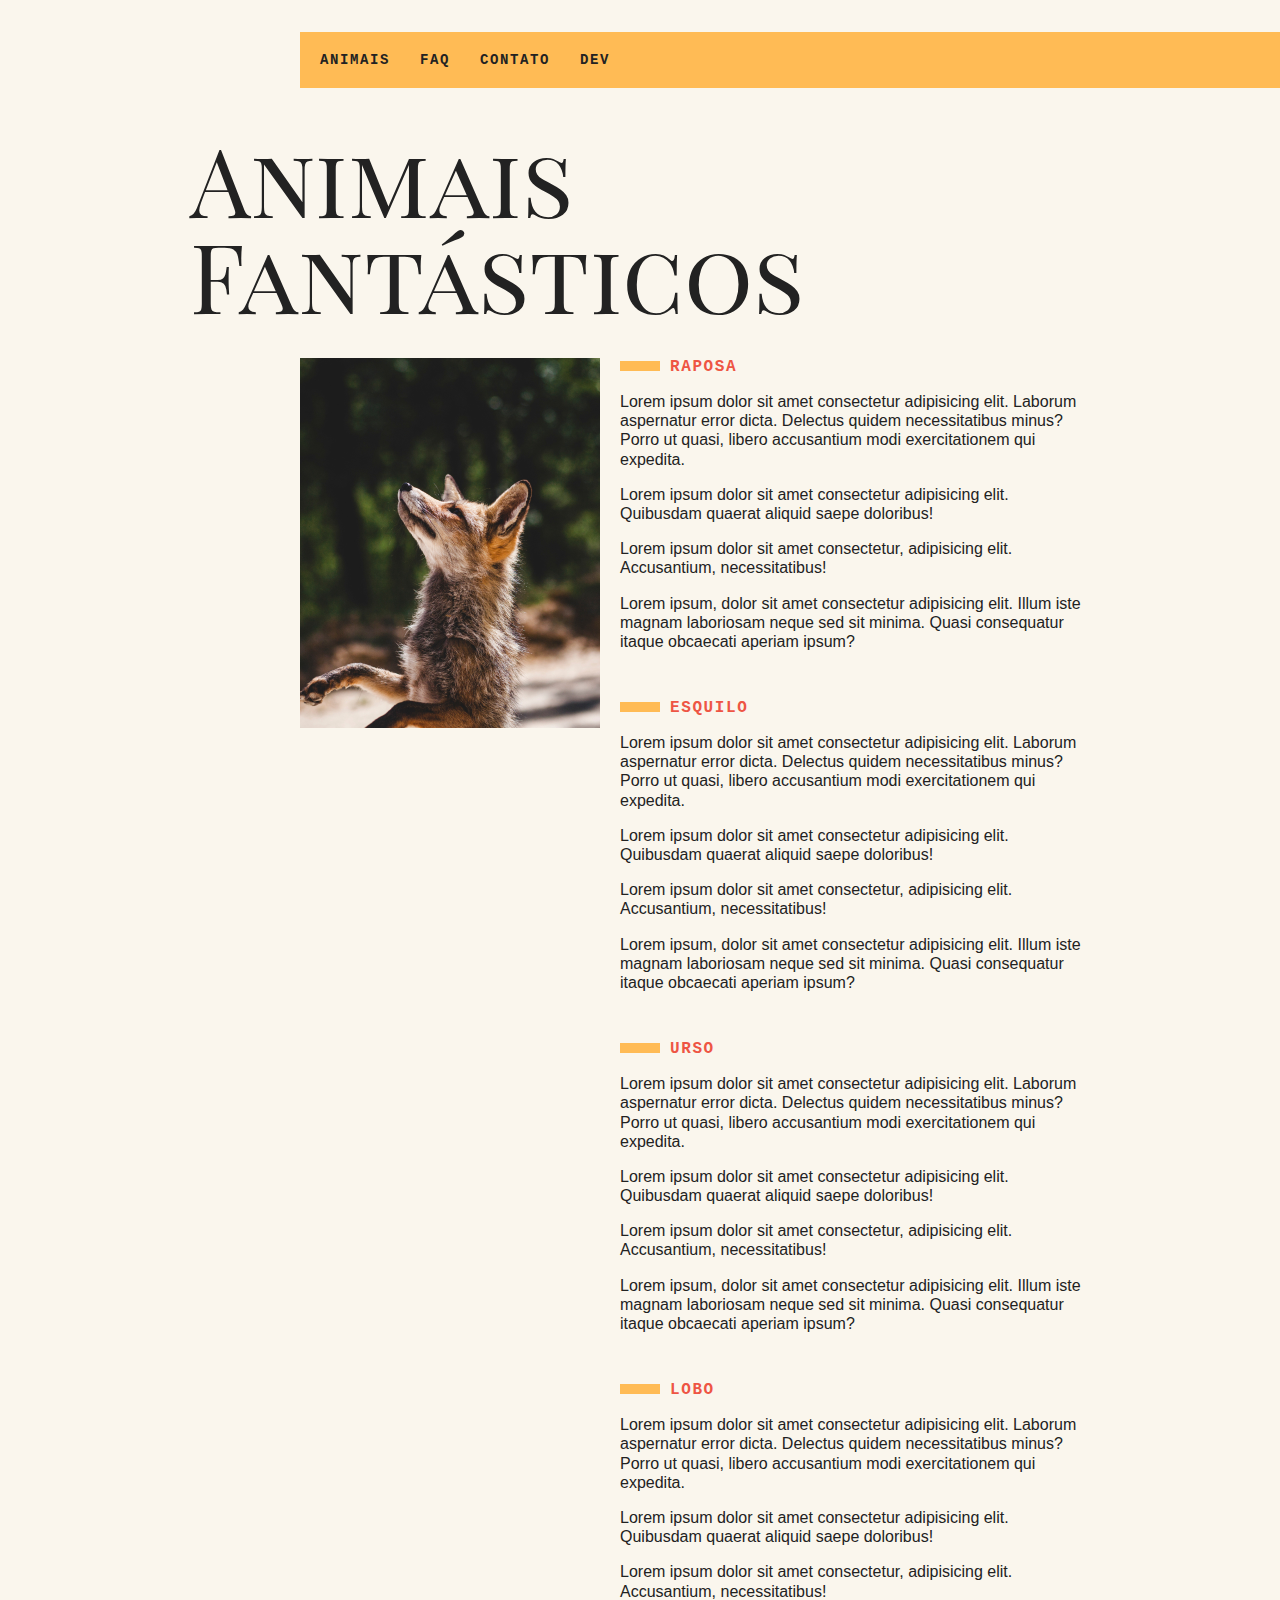
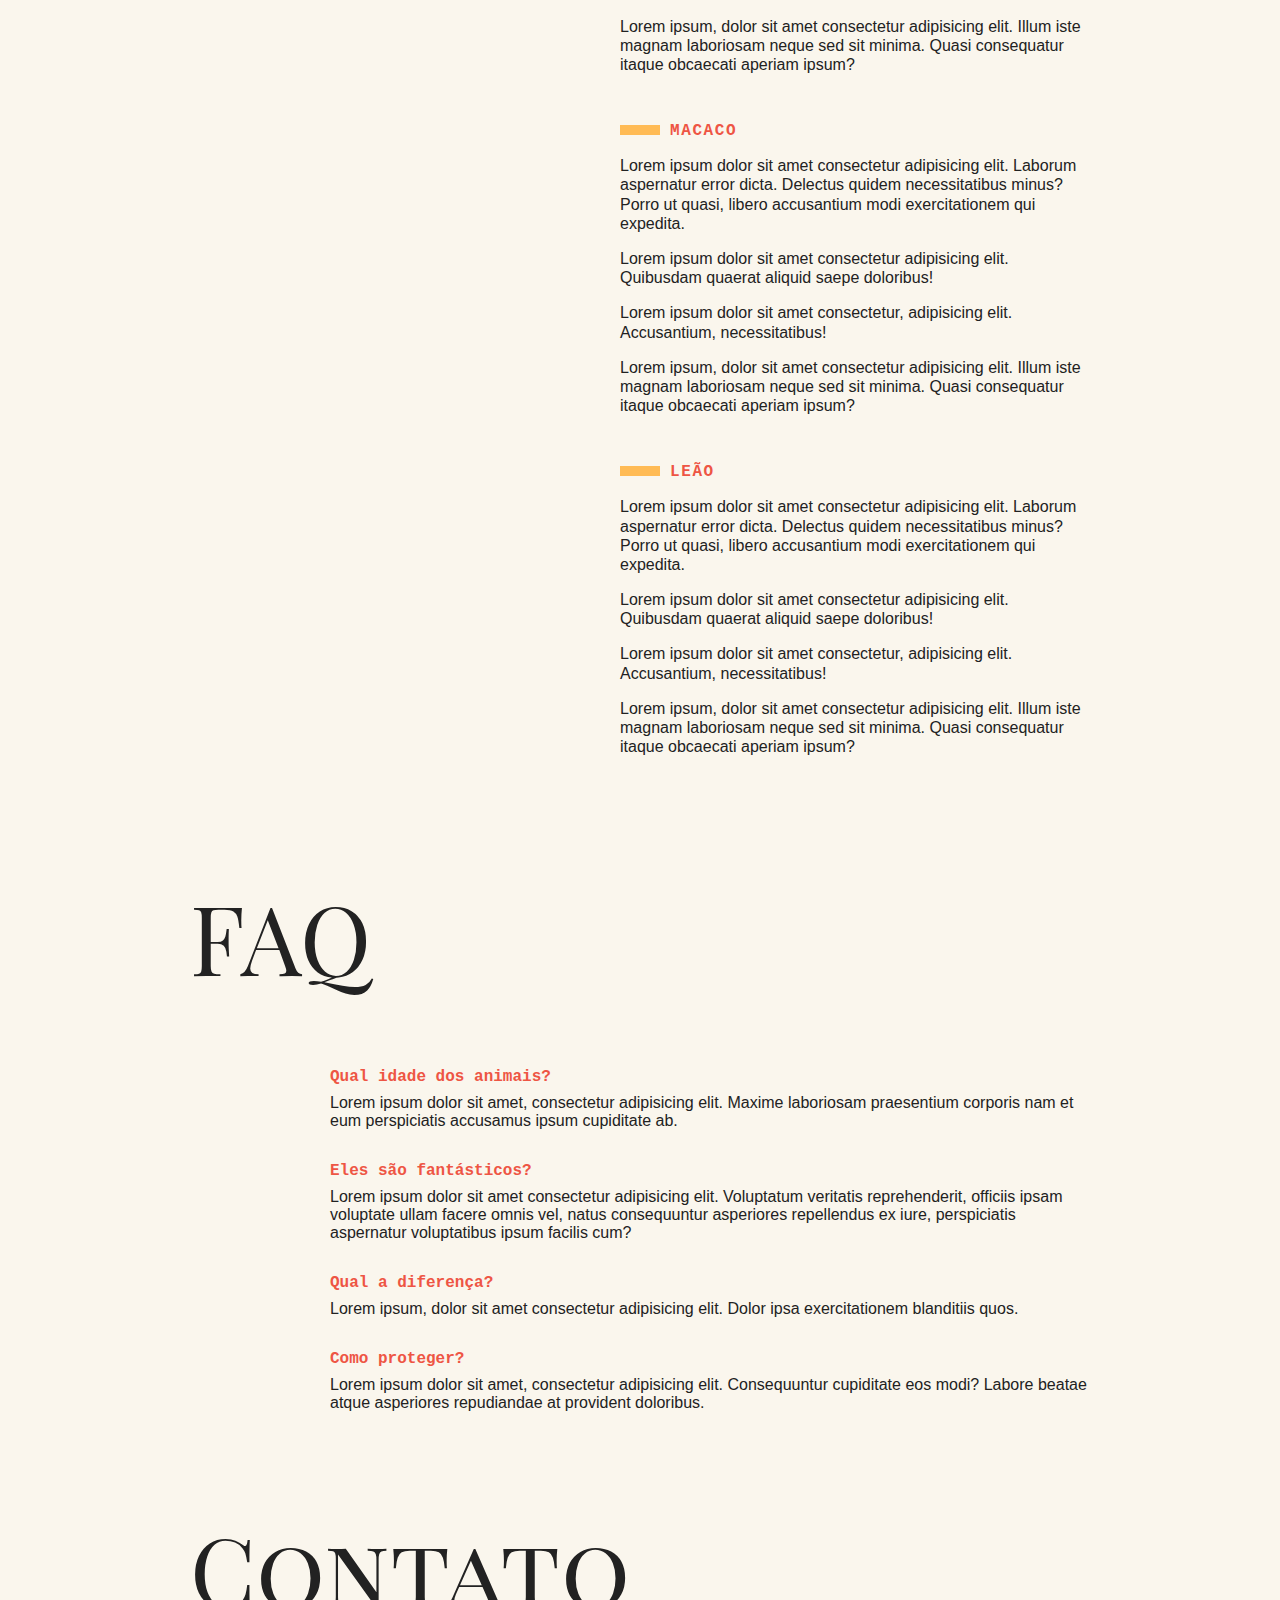
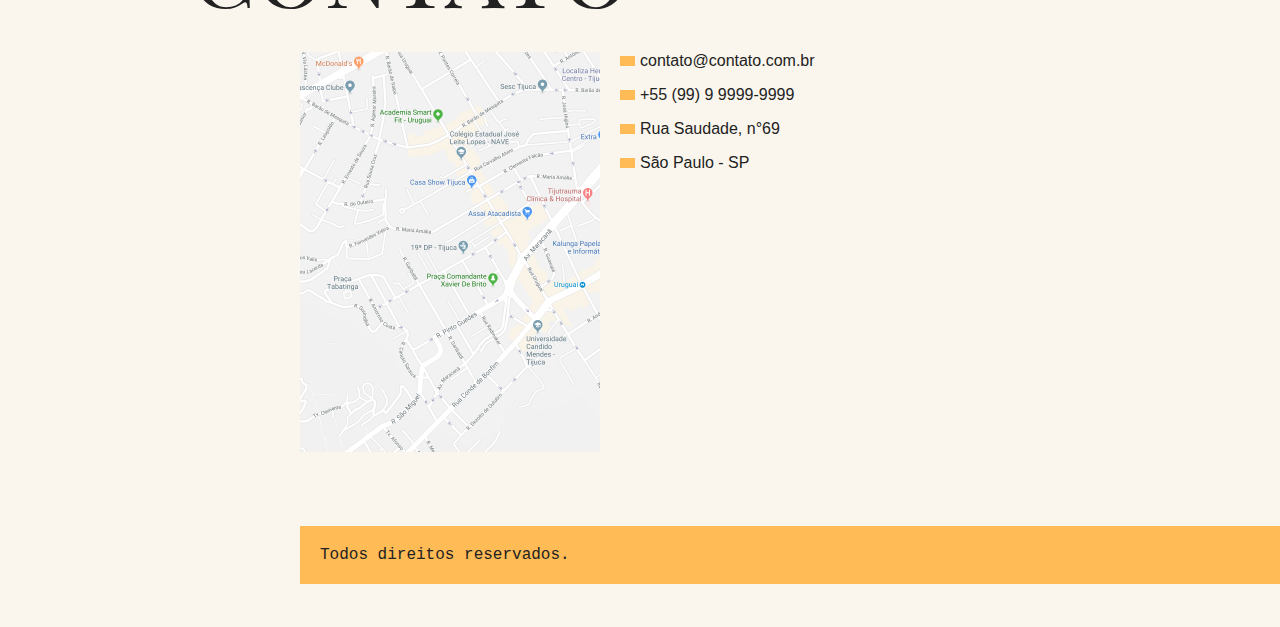
<file: 10 ForEach e Arrow Function/index.html>
<!DOCTYPE html>
<html lang="pt-br">
  <head>
    <meta charset="UTF-8" />
    <meta http-equiv="X-UA-Compatible" content="IE=edge" />
    <meta name="viewport" content="width=device-width, initial-scale=1.0" />
    <link rel="preconnect" href="https://fonts.googleapis.com" />
    <link rel="preconnect" href="https://fonts.gstatic.com" crossorigin />
    <link
      href="https://fonts.googleapis.com/css2?family=Playfair+Display+SC:wght@400;700;900&display=swap"
      rel="stylesheet"
    />
    <link rel="stylesheet" href="./css/style.css" />
    <title>Animais Fantasticos</title>
  </head>
  <body>
    <nav class="menu">
      <ul>
        <li><a href="#animais">Animais</a></li>
        <li><a href="#faq">FAQ</a></li>
        <li><a href="#contato">Contato</a></li>
        <li><a href="https://www.facebook.com/rodrigo.gandhi">Dev</a></li>
      </ul>
    </nav>
    <section class="grid-section animais" id="animais">
      <h1 class="titulo">Animais Fantásticos</h1>
      <ul class="animais-lista">
        <li><img src="./img/imagem1.jpg" alt="animais" /></li>
        <li><img src="./img/imagem2.jpg" alt="animais" /></li>
        <li><img src="./img/imagem3.jpg" alt="animais" /></li>
        <li><img src="./img/imagem4.jpg" alt="animais" /></li>
        <li><img src="./img/imagem5.jpg" alt="animais" /></li>
        <li><img src="./img/imagem6.jpg" alt="animais" /></li>
      </ul>
      <div class="animais-descricao">
        <section>
          <h2>Raposa</h2>
          <p>
            Lorem ipsum dolor sit amet consectetur adipisicing elit. Laborum
            aspernatur error dicta. Delectus quidem necessitatibus minus? Porro
            ut quasi, libero accusantium modi exercitationem qui expedita.
          </p>
          <p>
            Lorem ipsum dolor sit amet consectetur adipisicing elit. Quibusdam
            quaerat aliquid saepe doloribus!
          </p>
          <p>
            Lorem ipsum dolor sit amet consectetur, adipisicing elit.
            Accusantium, necessitatibus!
          </p>
          <p>
            Lorem ipsum, dolor sit amet consectetur adipisicing elit. Illum iste
            magnam laboriosam neque sed sit minima. Quasi consequatur itaque
            obcaecati aperiam ipsum?
          </p>
        </section>
        <section>
          <h2>Esquilo</h2>
          <p>
            Lorem ipsum dolor sit amet consectetur adipisicing elit. Laborum
            aspernatur error dicta. Delectus quidem necessitatibus minus? Porro
            ut quasi, libero accusantium modi exercitationem qui expedita.
          </p>
          <p>
            Lorem ipsum dolor sit amet consectetur adipisicing elit. Quibusdam
            quaerat aliquid saepe doloribus!
          </p>
          <p>
            Lorem ipsum dolor sit amet consectetur, adipisicing elit.
            Accusantium, necessitatibus!
          </p>
          <p>
            Lorem ipsum, dolor sit amet consectetur adipisicing elit. Illum iste
            magnam laboriosam neque sed sit minima. Quasi consequatur itaque
            obcaecati aperiam ipsum?
          </p>
        </section>
        <section>
          <h2>Urso</h2>
          <p>
            Lorem ipsum dolor sit amet consectetur adipisicing elit. Laborum
            aspernatur error dicta. Delectus quidem necessitatibus minus? Porro
            ut quasi, libero accusantium modi exercitationem qui expedita.
          </p>
          <p>
            Lorem ipsum dolor sit amet consectetur adipisicing elit. Quibusdam
            quaerat aliquid saepe doloribus!
          </p>
          <p>
            Lorem ipsum dolor sit amet consectetur, adipisicing elit.
            Accusantium, necessitatibus!
          </p>
          <p>
            Lorem ipsum, dolor sit amet consectetur adipisicing elit. Illum iste
            magnam laboriosam neque sed sit minima. Quasi consequatur itaque
            obcaecati aperiam ipsum?
          </p>
        </section>
        <section>
          <h2>Lobo</h2>
          <p>
            Lorem ipsum dolor sit amet consectetur adipisicing elit. Laborum
            aspernatur error dicta. Delectus quidem necessitatibus minus? Porro
            ut quasi, libero accusantium modi exercitationem qui expedita.
          </p>
          <p>
            Lorem ipsum dolor sit amet consectetur adipisicing elit. Quibusdam
            quaerat aliquid saepe doloribus!
          </p>
          <p>
            Lorem ipsum dolor sit amet consectetur, adipisicing elit.
            Accusantium, necessitatibus!
          </p>
          <p>
            Lorem ipsum, dolor sit amet consectetur adipisicing elit. Illum iste
            magnam laboriosam neque sed sit minima. Quasi consequatur itaque
            obcaecati aperiam ipsum?
          </p>
        </section>
        <section>
          <h2>Macaco</h2>
          <p>
            Lorem ipsum dolor sit amet consectetur adipisicing elit. Laborum
            aspernatur error dicta. Delectus quidem necessitatibus minus? Porro
            ut quasi, libero accusantium modi exercitationem qui expedita.
          </p>
          <p>
            Lorem ipsum dolor sit amet consectetur adipisicing elit. Quibusdam
            quaerat aliquid saepe doloribus!
          </p>
          <p>
            Lorem ipsum dolor sit amet consectetur, adipisicing elit.
            Accusantium, necessitatibus!
          </p>
          <p>
            Lorem ipsum, dolor sit amet consectetur adipisicing elit. Illum iste
            magnam laboriosam neque sed sit minima. Quasi consequatur itaque
            obcaecati aperiam ipsum?
          </p>
        </section>
        <section>
          <h2>Leão</h2>
          <p>
            Lorem ipsum dolor sit amet consectetur adipisicing elit. Laborum
            aspernatur error dicta. Delectus quidem necessitatibus minus? Porro
            ut quasi, libero accusantium modi exercitationem qui expedita.
          </p>
          <p>
            Lorem ipsum dolor sit amet consectetur adipisicing elit. Quibusdam
            quaerat aliquid saepe doloribus!
          </p>
          <p>
            Lorem ipsum dolor sit amet consectetur, adipisicing elit.
            Accusantium, necessitatibus!
          </p>
          <p>
            Lorem ipsum, dolor sit amet consectetur adipisicing elit. Illum iste
            magnam laboriosam neque sed sit minima. Quasi consequatur itaque
            obcaecati aperiam ipsum?
          </p>
        </section>
      </div>
    </section>
    <section class="grid-section faq">
      <h1 class="titulo">FAQ</h1>
      <dl class="faq-lista">
        <dt>Qual idade dos animais?</dt>
        <dd>
          Lorem ipsum dolor sit amet, consectetur adipisicing elit. Maxime
          laboriosam praesentium corporis nam et eum perspiciatis accusamus
          ipsum cupiditate ab.
        </dd>
        <dt>Eles são fantásticos?</dt>
        <dd>
          Lorem ipsum dolor sit amet consectetur adipisicing elit. Voluptatum
          veritatis reprehenderit, officiis ipsam voluptate ullam facere omnis
          vel, natus consequuntur asperiores repellendus ex iure, perspiciatis
          aspernatur voluptatibus ipsum facilis cum?
        </dd>
        <dt>Qual a diferença?</dt>
        <dd>
          Lorem ipsum, dolor sit amet consectetur adipisicing elit. Dolor ipsa
          exercitationem blanditiis quos.
        </dd>
        <dt>Como proteger?</dt>
        <dd>
          Lorem ipsum dolor sit amet, consectetur adipisicing elit. Consequuntur
          cupiditate eos modi? Labore beatae atque asperiores repudiandae at
          provident doloribus.
        </dd>
      </dl>
    </section>
    <section class="grid-section contato" id="contato">
      <h1 class="titulo">Contato</h1>
      <div class="mapa">
        <img src="./img/mapa.png" alt="" class="mapa" />
      </div>
      <ul class="dados">
        <li>contato@contato.com.br</li>
        <li>+55 (99) 9 9999-9999</li>
        <li>Rua Saudade, n°69</li>
        <li>São Paulo - SP</li>
      </ul>
    </section>
    <footer class="copy">
      <p>Todos direitos reservados.</p>
    </footer>
    <script src="./script.js"></script>
  </body>
</html>
</file>
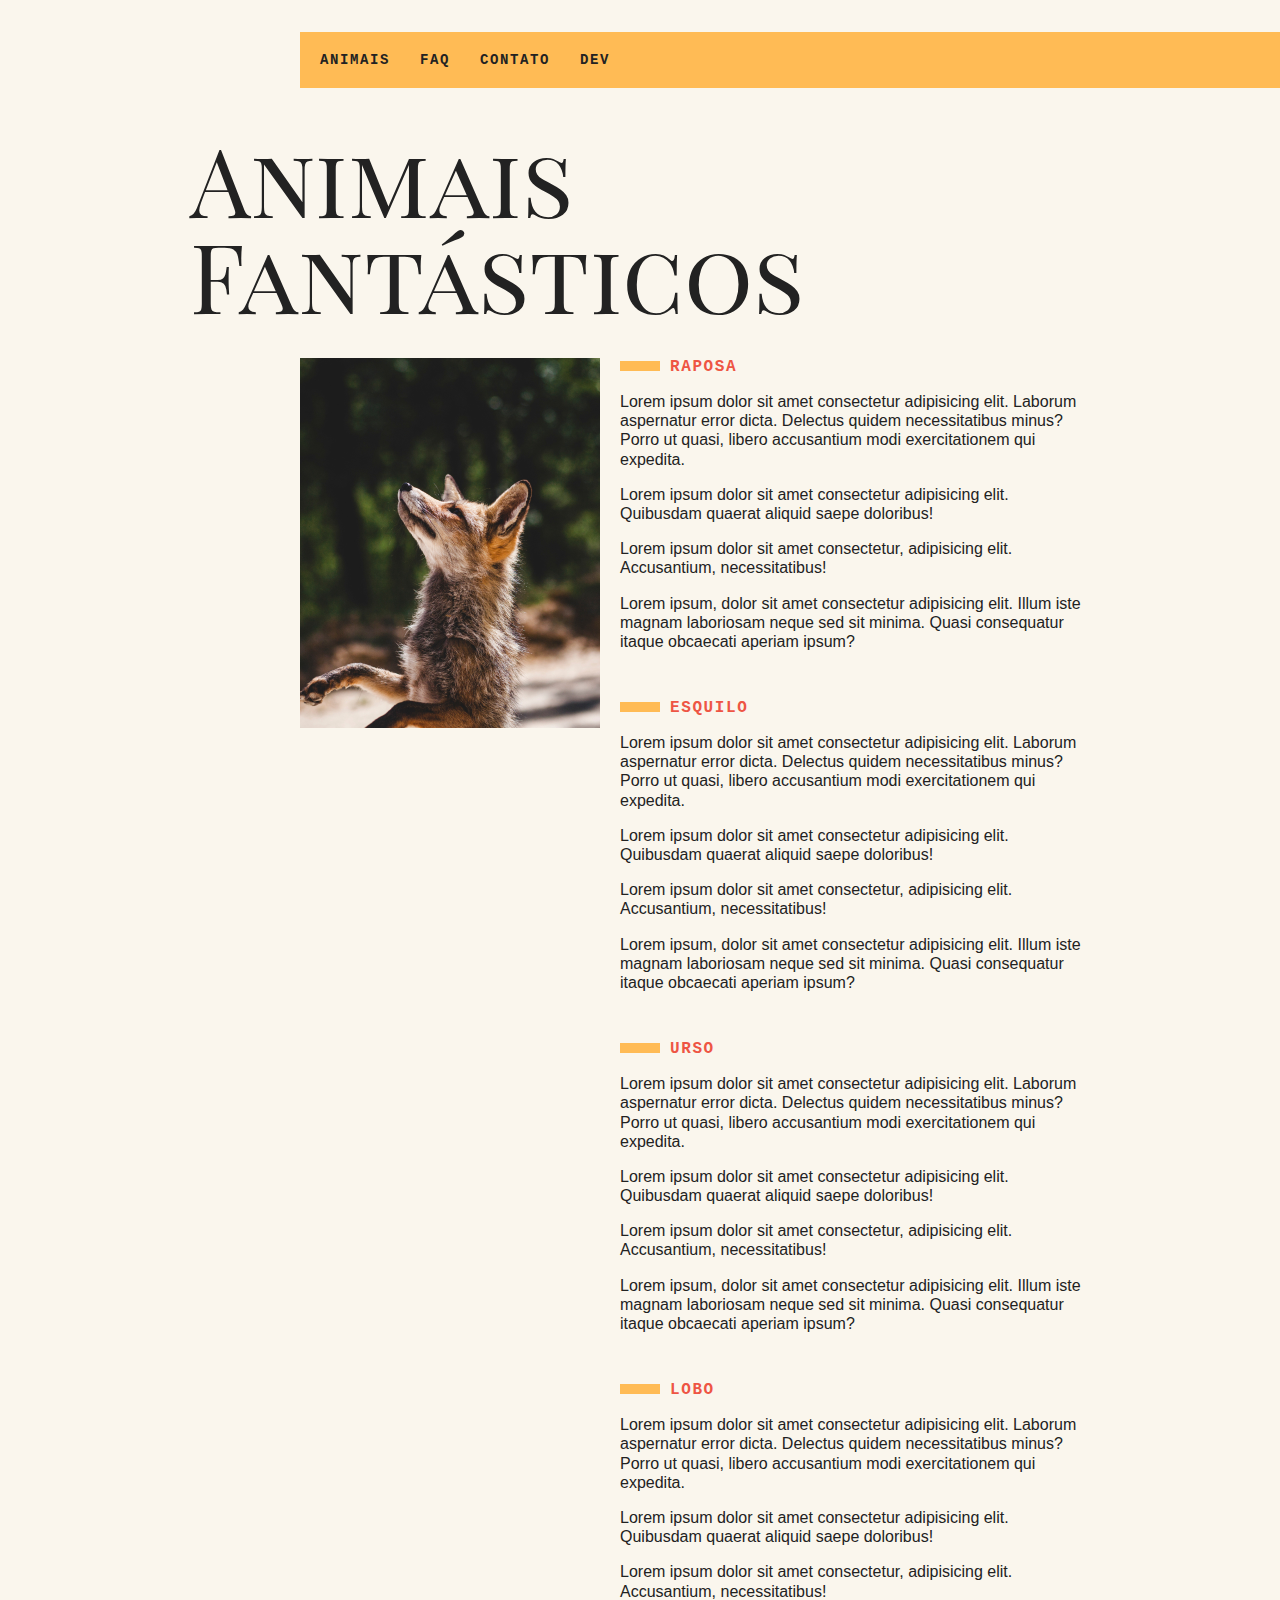
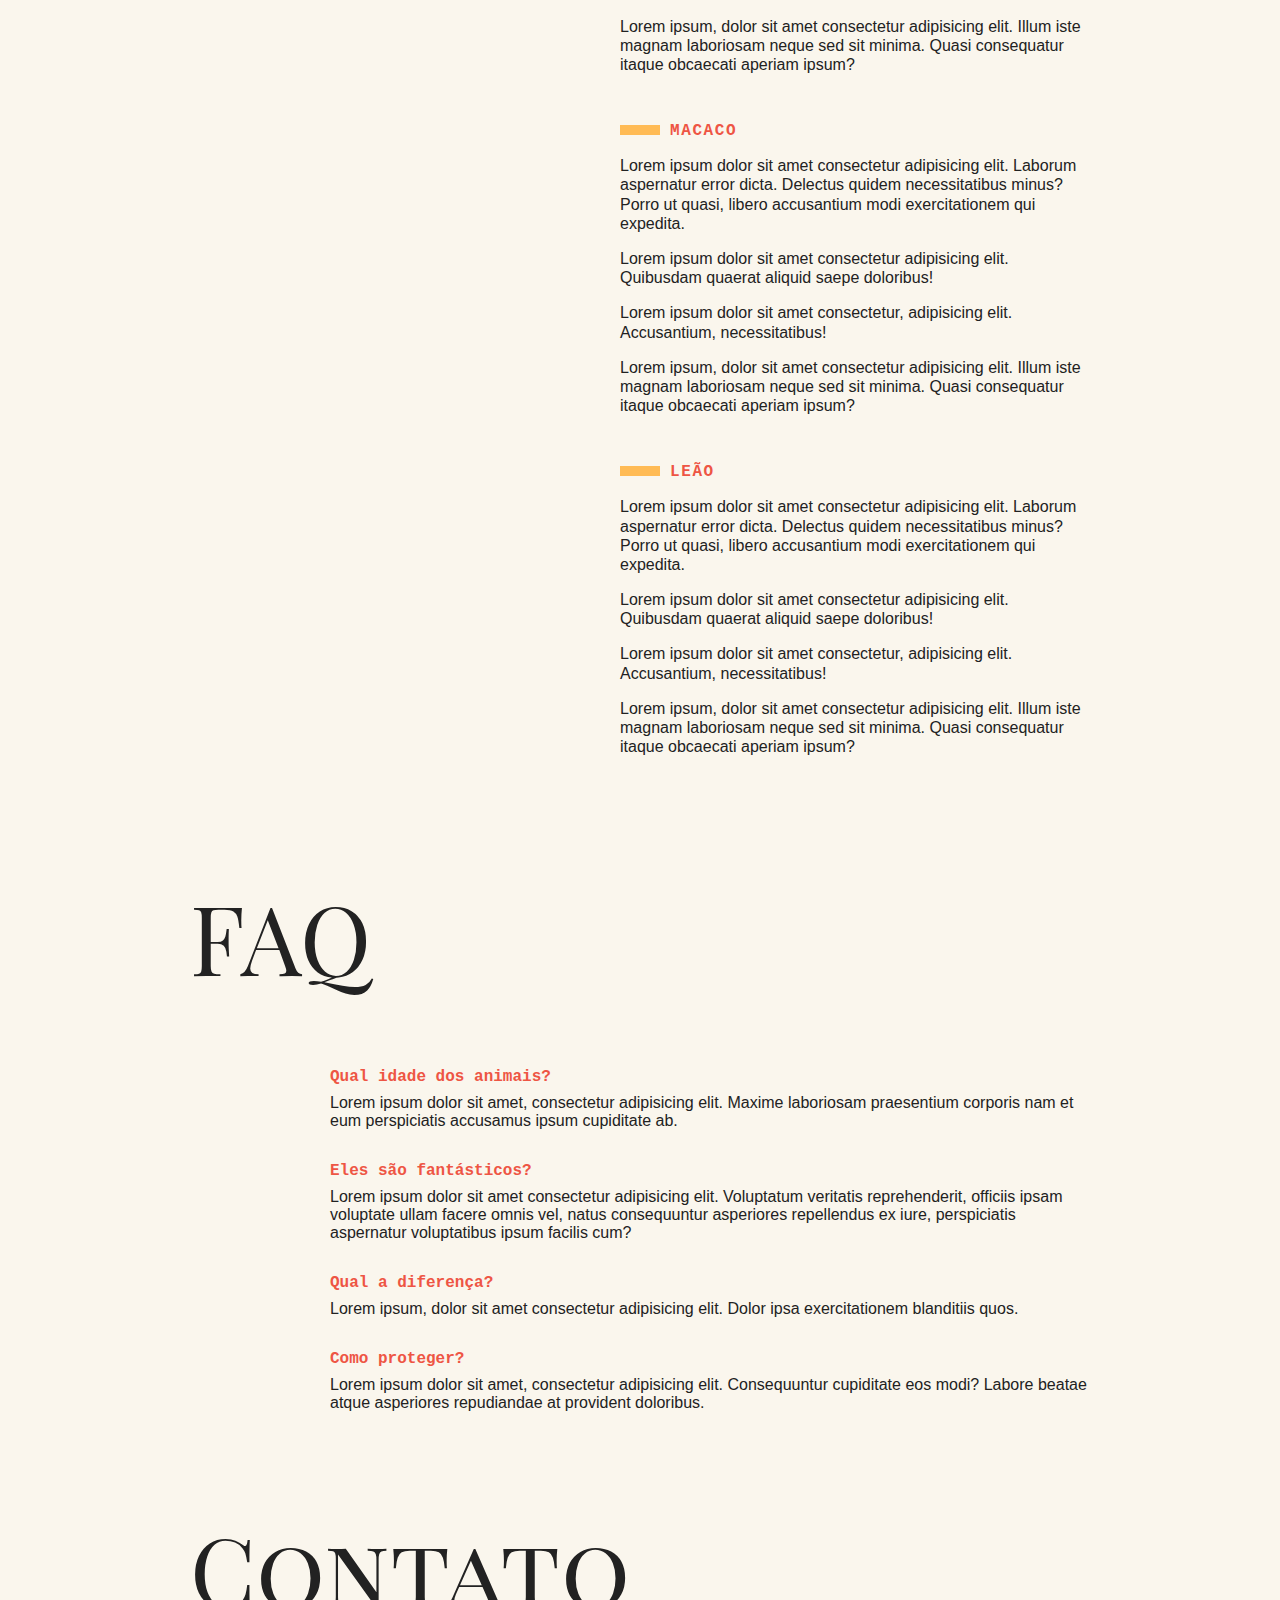
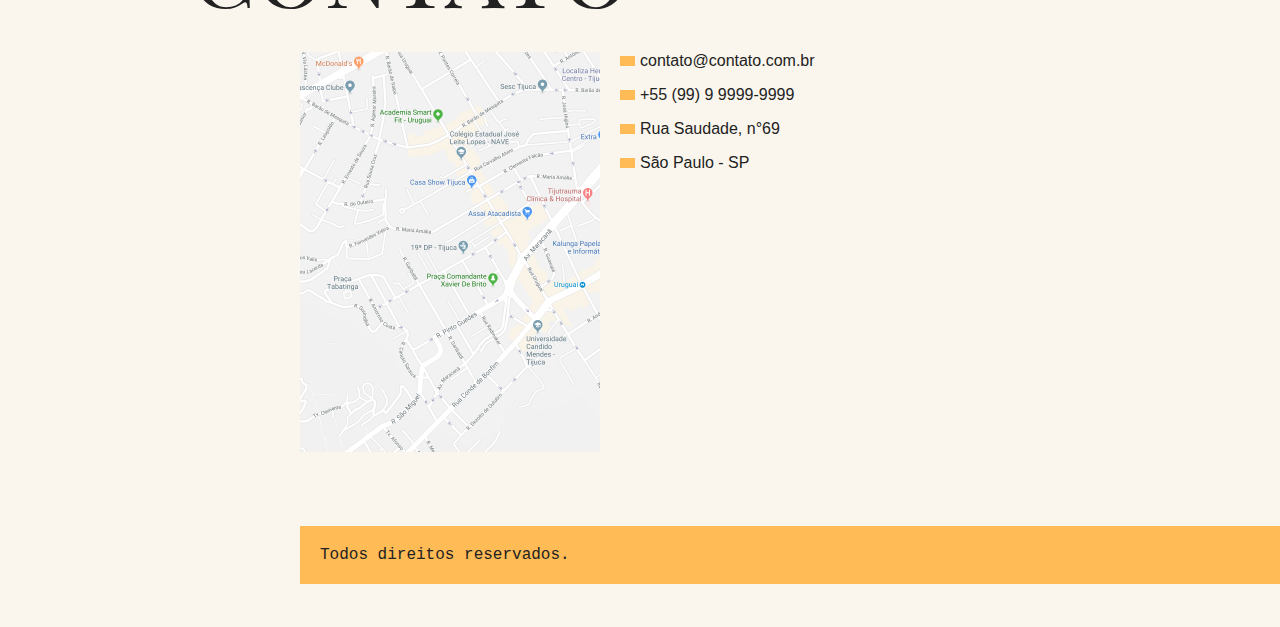
<file: 11 classes e atributos/index.html>
<!DOCTYPE html>
<html lang="pt-br">
  <head>
    <meta charset="UTF-8" />
    <meta http-equiv="X-UA-Compatible" content="IE=edge" />
    <meta name="viewport" content="width=device-width, initial-scale=1.0" />
    <link rel="preconnect" href="https://fonts.googleapis.com" />
    <link rel="preconnect" href="https://fonts.gstatic.com" crossorigin />
    <link
      href="https://fonts.googleapis.com/css2?family=Playfair+Display+SC:wght@400;700;900&display=swap"
      rel="stylesheet"
    />
    <link rel="stylesheet" href="./css/style.css" />
    <title>Animais Fantasticos</title>
  </head>
  <body>
    <nav class="menu">
      <ul>
        <li><a href="#animais">Animais</a></li>
        <li><a href="#faq">FAQ</a></li>
        <li><a href="#contato">Contato</a></li>
        <li><a href="https://www.facebook.com/rodrigo.gandhi">Dev</a></li>
      </ul>
    </nav>
    <section class="grid-section animais" id="animais">
      <h1 class="titulo">Animais Fantásticos</h1>
      <ul class="animais-lista">
        <li><img src="./img/imagem1.jpg" /></li>
        <li><img src="./img/imagem2.jpg" alt="animais" /></li>
        <li><img src="./img/imagem3.jpg" alt="animais" /></li>
        <li><img src="./img/imagem4.jpg" alt="animais" /></li>
        <li><img src="./img/imagem5.jpg" alt="animais" /></li>
        <li><img src="./img/imagem6.jpg" alt="animais" /></li>
      </ul>
      <div class="animais-descricao">
        <section>
          <h2>Raposa</h2>
          <p>
            Lorem ipsum dolor sit amet consectetur adipisicing elit. Laborum
            aspernatur error dicta. Delectus quidem necessitatibus minus? Porro
            ut quasi, libero accusantium modi exercitationem qui expedita.
          </p>
          <p>
            Lorem ipsum dolor sit amet consectetur adipisicing elit. Quibusdam
            quaerat aliquid saepe doloribus!
          </p>
          <p>
            Lorem ipsum dolor sit amet consectetur, adipisicing elit.
            Accusantium, necessitatibus!
          </p>
          <p>
            Lorem ipsum, dolor sit amet consectetur adipisicing elit. Illum iste
            magnam laboriosam neque sed sit minima. Quasi consequatur itaque
            obcaecati aperiam ipsum?
          </p>
        </section>
        <section>
          <h2>Esquilo</h2>
          <p>
            Lorem ipsum dolor sit amet consectetur adipisicing elit. Laborum
            aspernatur error dicta. Delectus quidem necessitatibus minus? Porro
            ut quasi, libero accusantium modi exercitationem qui expedita.
          </p>
          <p>
            Lorem ipsum dolor sit amet consectetur adipisicing elit. Quibusdam
            quaerat aliquid saepe doloribus!
          </p>
          <p>
            Lorem ipsum dolor sit amet consectetur, adipisicing elit.
            Accusantium, necessitatibus!
          </p>
          <p>
            Lorem ipsum, dolor sit amet consectetur adipisicing elit. Illum iste
            magnam laboriosam neque sed sit minima. Quasi consequatur itaque
            obcaecati aperiam ipsum?
          </p>
        </section>
        <section>
          <h2>Urso</h2>
          <p>
            Lorem ipsum dolor sit amet consectetur adipisicing elit. Laborum
            aspernatur error dicta. Delectus quidem necessitatibus minus? Porro
            ut quasi, libero accusantium modi exercitationem qui expedita.
          </p>
          <p>
            Lorem ipsum dolor sit amet consectetur adipisicing elit. Quibusdam
            quaerat aliquid saepe doloribus!
          </p>
          <p>
            Lorem ipsum dolor sit amet consectetur, adipisicing elit.
            Accusantium, necessitatibus!
          </p>
          <p>
            Lorem ipsum, dolor sit amet consectetur adipisicing elit. Illum iste
            magnam laboriosam neque sed sit minima. Quasi consequatur itaque
            obcaecati aperiam ipsum?
          </p>
        </section>
        <section>
          <h2>Lobo</h2>
          <p>
            Lorem ipsum dolor sit amet consectetur adipisicing elit. Laborum
            aspernatur error dicta. Delectus quidem necessitatibus minus? Porro
            ut quasi, libero accusantium modi exercitationem qui expedita.
          </p>
          <p>
            Lorem ipsum dolor sit amet consectetur adipisicing elit. Quibusdam
            quaerat aliquid saepe doloribus!
          </p>
          <p>
            Lorem ipsum dolor sit amet consectetur, adipisicing elit.
            Accusantium, necessitatibus!
          </p>
          <p>
            Lorem ipsum, dolor sit amet consectetur adipisicing elit. Illum iste
            magnam laboriosam neque sed sit minima. Quasi consequatur itaque
            obcaecati aperiam ipsum?
          </p>
        </section>
        <section>
          <h2>Macaco</h2>
          <p>
            Lorem ipsum dolor sit amet consectetur adipisicing elit. Laborum
            aspernatur error dicta. Delectus quidem necessitatibus minus? Porro
            ut quasi, libero accusantium modi exercitationem qui expedita.
          </p>
          <p>
            Lorem ipsum dolor sit amet consectetur adipisicing elit. Quibusdam
            quaerat aliquid saepe doloribus!
          </p>
          <p>
            Lorem ipsum dolor sit amet consectetur, adipisicing elit.
            Accusantium, necessitatibus!
          </p>
          <p>
            Lorem ipsum, dolor sit amet consectetur adipisicing elit. Illum iste
            magnam laboriosam neque sed sit minima. Quasi consequatur itaque
            obcaecati aperiam ipsum?
          </p>
        </section>
        <section>
          <h2>Leão</h2>
          <p>
            Lorem ipsum dolor sit amet consectetur adipisicing elit. Laborum
            aspernatur error dicta. Delectus quidem necessitatibus minus? Porro
            ut quasi, libero accusantium modi exercitationem qui expedita.
          </p>
          <p>
            Lorem ipsum dolor sit amet consectetur adipisicing elit. Quibusdam
            quaerat aliquid saepe doloribus!
          </p>
          <p>
            Lorem ipsum dolor sit amet consectetur, adipisicing elit.
            Accusantium, necessitatibus!
          </p>
          <p>
            Lorem ipsum, dolor sit amet consectetur adipisicing elit. Illum iste
            magnam laboriosam neque sed sit minima. Quasi consequatur itaque
            obcaecati aperiam ipsum?
          </p>
        </section>
      </div>
    </section>
    <section class="grid-section faq">
      <h1 class="titulo">FAQ</h1>
      <dl class="faq-lista">
        <dt>Qual idade dos animais?</dt>
        <dd>
          Lorem ipsum dolor sit amet, consectetur adipisicing elit. Maxime
          laboriosam praesentium corporis nam et eum perspiciatis accusamus
          ipsum cupiditate ab.
        </dd>
        <dt>Eles são fantásticos?</dt>
        <dd>
          Lorem ipsum dolor sit amet consectetur adipisicing elit. Voluptatum
          veritatis reprehenderit, officiis ipsam voluptate ullam facere omnis
          vel, natus consequuntur asperiores repellendus ex iure, perspiciatis
          aspernatur voluptatibus ipsum facilis cum?
        </dd>
        <dt>Qual a diferença?</dt>
        <dd>
          Lorem ipsum, dolor sit amet consectetur adipisicing elit. Dolor ipsa
          exercitationem blanditiis quos.
        </dd>
        <dt>Como proteger?</dt>
        <dd>
          Lorem ipsum dolor sit amet, consectetur adipisicing elit. Consequuntur
          cupiditate eos modi? Labore beatae atque asperiores repudiandae at
          provident doloribus.
        </dd>
      </dl>
    </section>
    <section class="grid-section contato" id="contato">
      <h1 class="titulo">Contato</h1>
      <div class="mapa">
        <img src="./img/mapa.png" alt="" class="mapa" />
      </div>
      <ul class="dados">
        <li>contato@contato.com.br</li>
        <li>+55 (99) 9 9999-9999</li>
        <li>Rua Saudade, n°69</li>
        <li>São Paulo - SP</li>
      </ul>
    </section>
    <footer class="copy">
      <p>Todos direitos reservados.</p>
    </footer>
    <script src="./script.js"></script>
  </body>
</html>
</file>
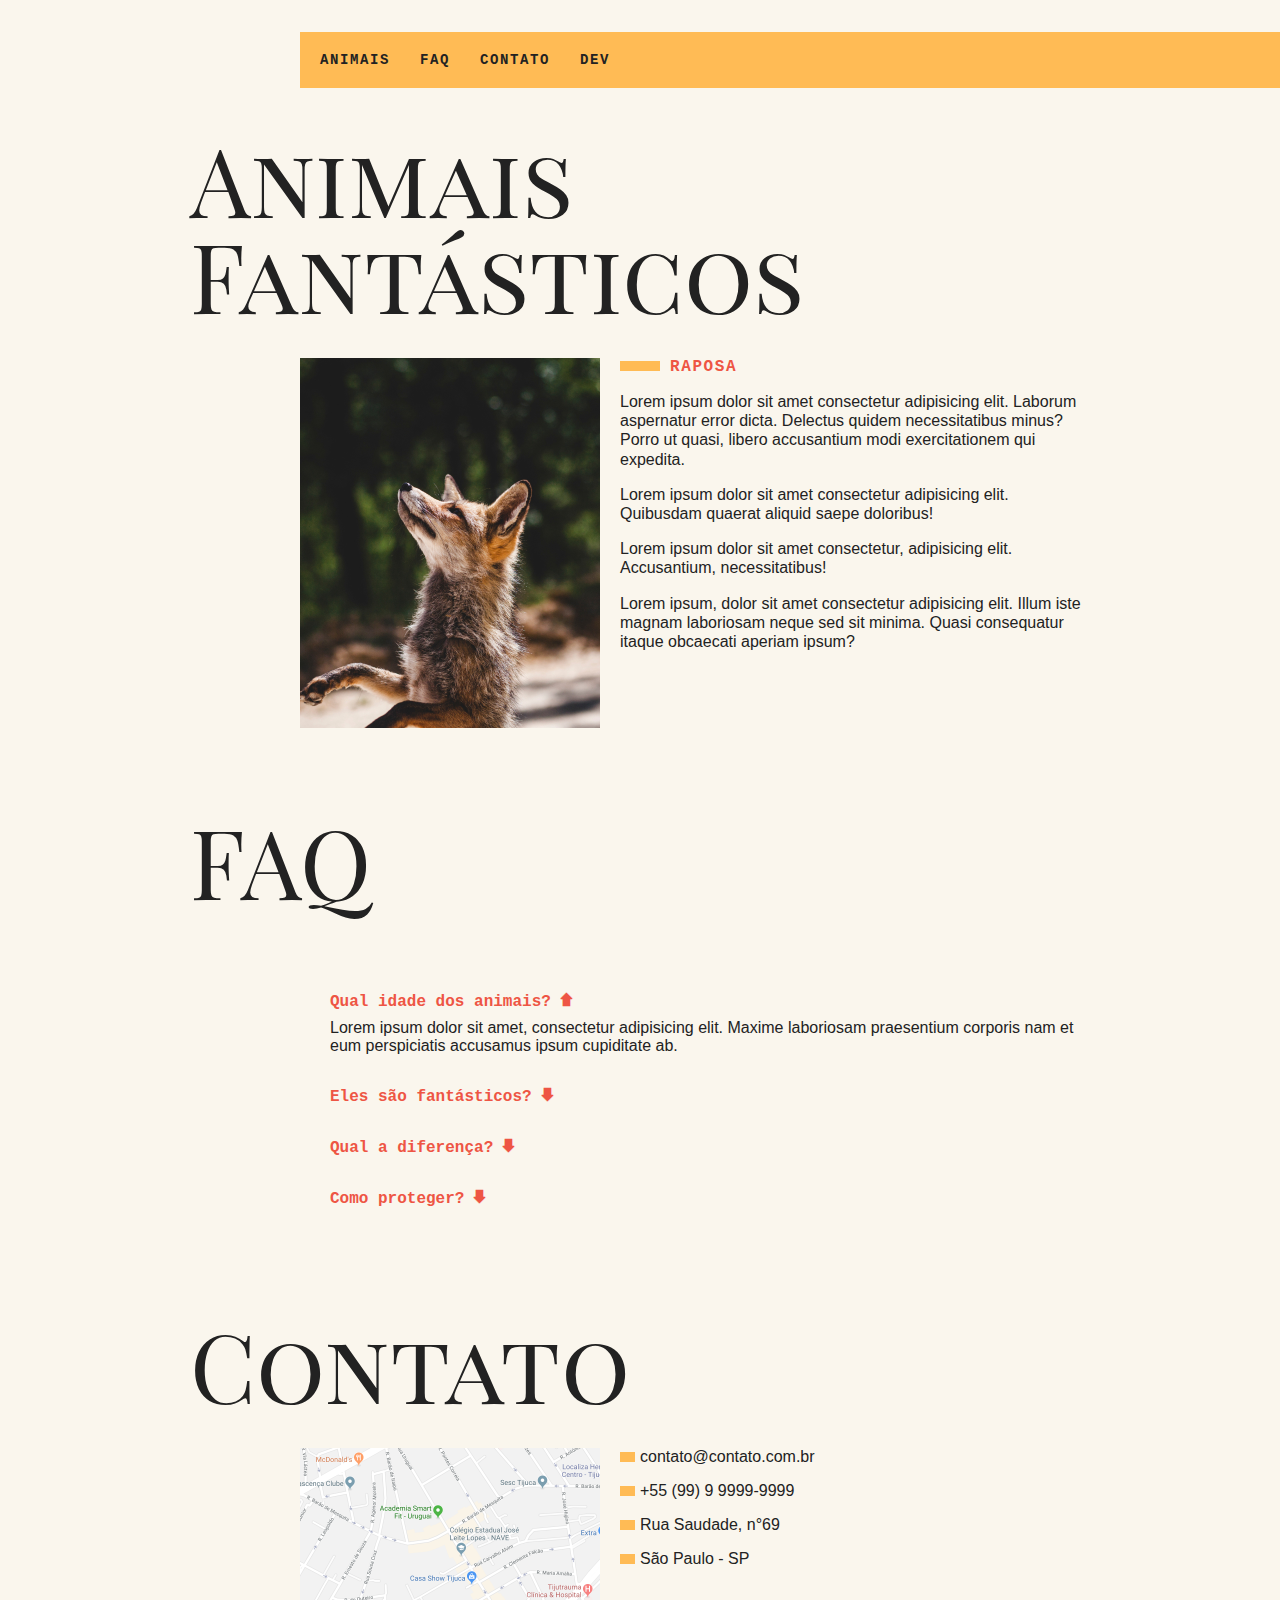
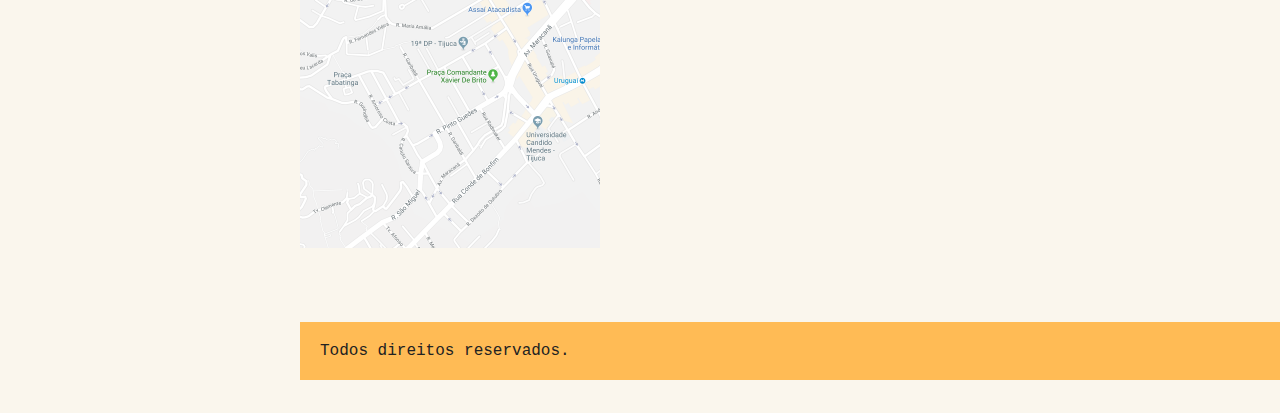
<file: 15 Tabs e accordion/index.html>
<!DOCTYPE html>
<html lang="pt-br">
  <head>
    <meta charset="UTF-8" />
    <meta http-equiv="X-UA-Compatible" content="IE=edge" />
    <meta name="viewport" content="width=device-width, initial-scale=1.0" />
    <link rel="preconnect" href="https://fonts.googleapis.com" />
    <link rel="preconnect" href="https://fonts.gstatic.com" crossorigin />
    <link
      href="https://fonts.googleapis.com/css2?family=Playfair+Display+SC:wght@400;700;900&display=swap"
      rel="stylesheet"
    />
    <link rel="stylesheet" href="./css/style.css" />
    <script>
      document.documentElement.className += ' js'
    </script>
    <title>Animais Fantasticos</title>
  </head>
  <body>
    <nav class="menu">
      <ul>
        <li><a href="#animais">Animais</a></li>
        <li><a href="#faq">FAQ</a></li>
        <li><a href="#contato">Contato</a></li>
        <li><a href="https://www.facebook.com/rodrigo.gandhi">Dev</a></li>
      </ul>
    </nav>
    <section class="grid-section animais" id="animais">
      <h1 class="titulo">Animais Fantásticos</h1>
      <ul class="animais-lista js-tab-menu">
        <li><img src="./img/imagem1.jpg" alt="animais" /></li>
        <li><img src="./img/imagem2.jpg" alt="animais" /></li>
        <li><img src="./img/imagem3.jpg" alt="animais" /></li>
        <li><img src="./img/imagem4.jpg" alt="animais" /></li>
        <li><img src="./img/imagem5.jpg" alt="animais" /></li>
        <li><img src="./img/imagem6.jpg" alt="animais" /></li>
      </ul>
      <div class="animais-descricao js-tab-content">
        <section>
          <h2>Raposa</h2>
          <p>
            Lorem ipsum dolor sit amet consectetur adipisicing elit. Laborum
            aspernatur error dicta. Delectus quidem necessitatibus minus? Porro
            ut quasi, libero accusantium modi exercitationem qui expedita.
          </p>
          <p>
            Lorem ipsum dolor sit amet consectetur adipisicing elit. Quibusdam
            quaerat aliquid saepe doloribus!
          </p>
          <p>
            Lorem ipsum dolor sit amet consectetur, adipisicing elit.
            Accusantium, necessitatibus!
          </p>
          <p>
            Lorem ipsum, dolor sit amet consectetur adipisicing elit. Illum iste
            magnam laboriosam neque sed sit minima. Quasi consequatur itaque
            obcaecati aperiam ipsum?
          </p>
        </section>
        <section>
          <h2>Esquilo</h2>
          <p>
            Lorem ipsum dolor sit amet consectetur adipisicing elit. Laborum
            aspernatur error dicta. Delectus quidem necessitatibus minus? Porro
            ut quasi, libero accusantium modi exercitationem qui expedita.
          </p>
          <p>
            Lorem ipsum dolor sit amet consectetur adipisicing elit. Quibusdam
            quaerat aliquid saepe doloribus!
          </p>
          <p>
            Lorem ipsum dolor sit amet consectetur, adipisicing elit.
            Accusantium, necessitatibus!
          </p>
          <p>
            Lorem ipsum, dolor sit amet consectetur adipisicing elit. Illum iste
            magnam laboriosam neque sed sit minima. Quasi consequatur itaque
            obcaecati aperiam ipsum?
          </p>
        </section>
        <section>
          <h2>Urso</h2>
          <p>
            Lorem ipsum dolor sit amet consectetur adipisicing elit. Laborum
            aspernatur error dicta. Delectus quidem necessitatibus minus? Porro
            ut quasi, libero accusantium modi exercitationem qui expedita.
          </p>
          <p>
            Lorem ipsum dolor sit amet consectetur adipisicing elit. Quibusdam
            quaerat aliquid saepe doloribus!
          </p>
          <p>
            Lorem ipsum dolor sit amet consectetur, adipisicing elit.
            Accusantium, necessitatibus!
          </p>
          <p>
            Lorem ipsum, dolor sit amet consectetur adipisicing elit. Illum iste
            magnam laboriosam neque sed sit minima. Quasi consequatur itaque
            obcaecati aperiam ipsum?
          </p>
        </section>
        <section>
          <h2>Lobo</h2>
          <p>
            Lorem ipsum dolor sit amet consectetur adipisicing elit. Laborum
            aspernatur error dicta. Delectus quidem necessitatibus minus? Porro
            ut quasi, libero accusantium modi exercitationem qui expedita.
          </p>
          <p>
            Lorem ipsum dolor sit amet consectetur adipisicing elit. Quibusdam
            quaerat aliquid saepe doloribus!
          </p>
          <p>
            Lorem ipsum dolor sit amet consectetur, adipisicing elit.
            Accusantium, necessitatibus!
          </p>
          <p>
            Lorem ipsum, dolor sit amet consectetur adipisicing elit. Illum iste
            magnam laboriosam neque sed sit minima. Quasi consequatur itaque
            obcaecati aperiam ipsum?
          </p>
        </section>
        <section>
          <h2>Macaco</h2>
          <p>
            Lorem ipsum dolor sit amet consectetur adipisicing elit. Laborum
            aspernatur error dicta. Delectus quidem necessitatibus minus? Porro
            ut quasi, libero accusantium modi exercitationem qui expedita.
          </p>
          <p>
            Lorem ipsum dolor sit amet consectetur adipisicing elit. Quibusdam
            quaerat aliquid saepe doloribus!
          </p>
          <p>
            Lorem ipsum dolor sit amet consectetur, adipisicing elit.
            Accusantium, necessitatibus!
          </p>
          <p>
            Lorem ipsum, dolor sit amet consectetur adipisicing elit. Illum iste
            magnam laboriosam neque sed sit minima. Quasi consequatur itaque
            obcaecati aperiam ipsum?
          </p>
        </section>
        <section>
          <h2>Leão</h2>
          <p>
            Lorem ipsum dolor sit amet consectetur adipisicing elit. Laborum
            aspernatur error dicta. Delectus quidem necessitatibus minus? Porro
            ut quasi, libero accusantium modi exercitationem qui expedita.
          </p>
          <p>
            Lorem ipsum dolor sit amet consectetur adipisicing elit. Quibusdam
            quaerat aliquid saepe doloribus!
          </p>
          <p>
            Lorem ipsum dolor sit amet consectetur, adipisicing elit.
            Accusantium, necessitatibus!
          </p>
          <p>
            Lorem ipsum, dolor sit amet consectetur adipisicing elit. Illum iste
            magnam laboriosam neque sed sit minima. Quasi consequatur itaque
            obcaecati aperiam ipsum?
          </p>
        </section>
      </div>
    </section>
    <section class="grid-section faq">
      <h1 class="titulo">FAQ</h1>
      <dl class="faq-lista js-accordion">
        <dt>Qual idade dos animais?</dt>
        <dd>
          Lorem ipsum dolor sit amet, consectetur adipisicing elit. Maxime
          laboriosam praesentium corporis nam et eum perspiciatis accusamus
          ipsum cupiditate ab.
        </dd>
        <dt>Eles são fantásticos?</dt>
        <dd>
          Lorem ipsum dolor sit amet consectetur adipisicing elit. Voluptatum
          veritatis reprehenderit, officiis ipsam voluptate ullam facere omnis
          vel, natus consequuntur asperiores repellendus ex iure, perspiciatis
          aspernatur voluptatibus ipsum facilis cum?
        </dd>
        <dt>Qual a diferença?</dt>
        <dd>
          Lorem ipsum, dolor sit amet consectetur adipisicing elit. Dolor ipsa
          exercitationem blanditiis quos.
        </dd>
        <dt>Como proteger?</dt>
        <dd>
          Lorem ipsum dolor sit amet, consectetur adipisicing elit. Consequuntur
          cupiditate eos modi? Labore beatae atque asperiores repudiandae at
          provident doloribus.
        </dd>
      </dl>
    </section>
    <section class="grid-section contato" id="contato">
      <h1 class="titulo">Contato</h1>
      <div class="mapa">
        <img src="./img/mapa.png" alt="" class="mapa" />
      </div>
      <ul class="dados">
        <li>contato@contato.com.br</li>
        <li>+55 (99) 9 9999-9999</li>
        <li>Rua Saudade, n°69</li>
        <li>São Paulo - SP</li>
      </ul>
    </section>
    <footer class="copy">
      <p>Todos direitos reservados.</p>
    </footer>
    <script src="./script.js"></script>
  </body>
</html>
</file>
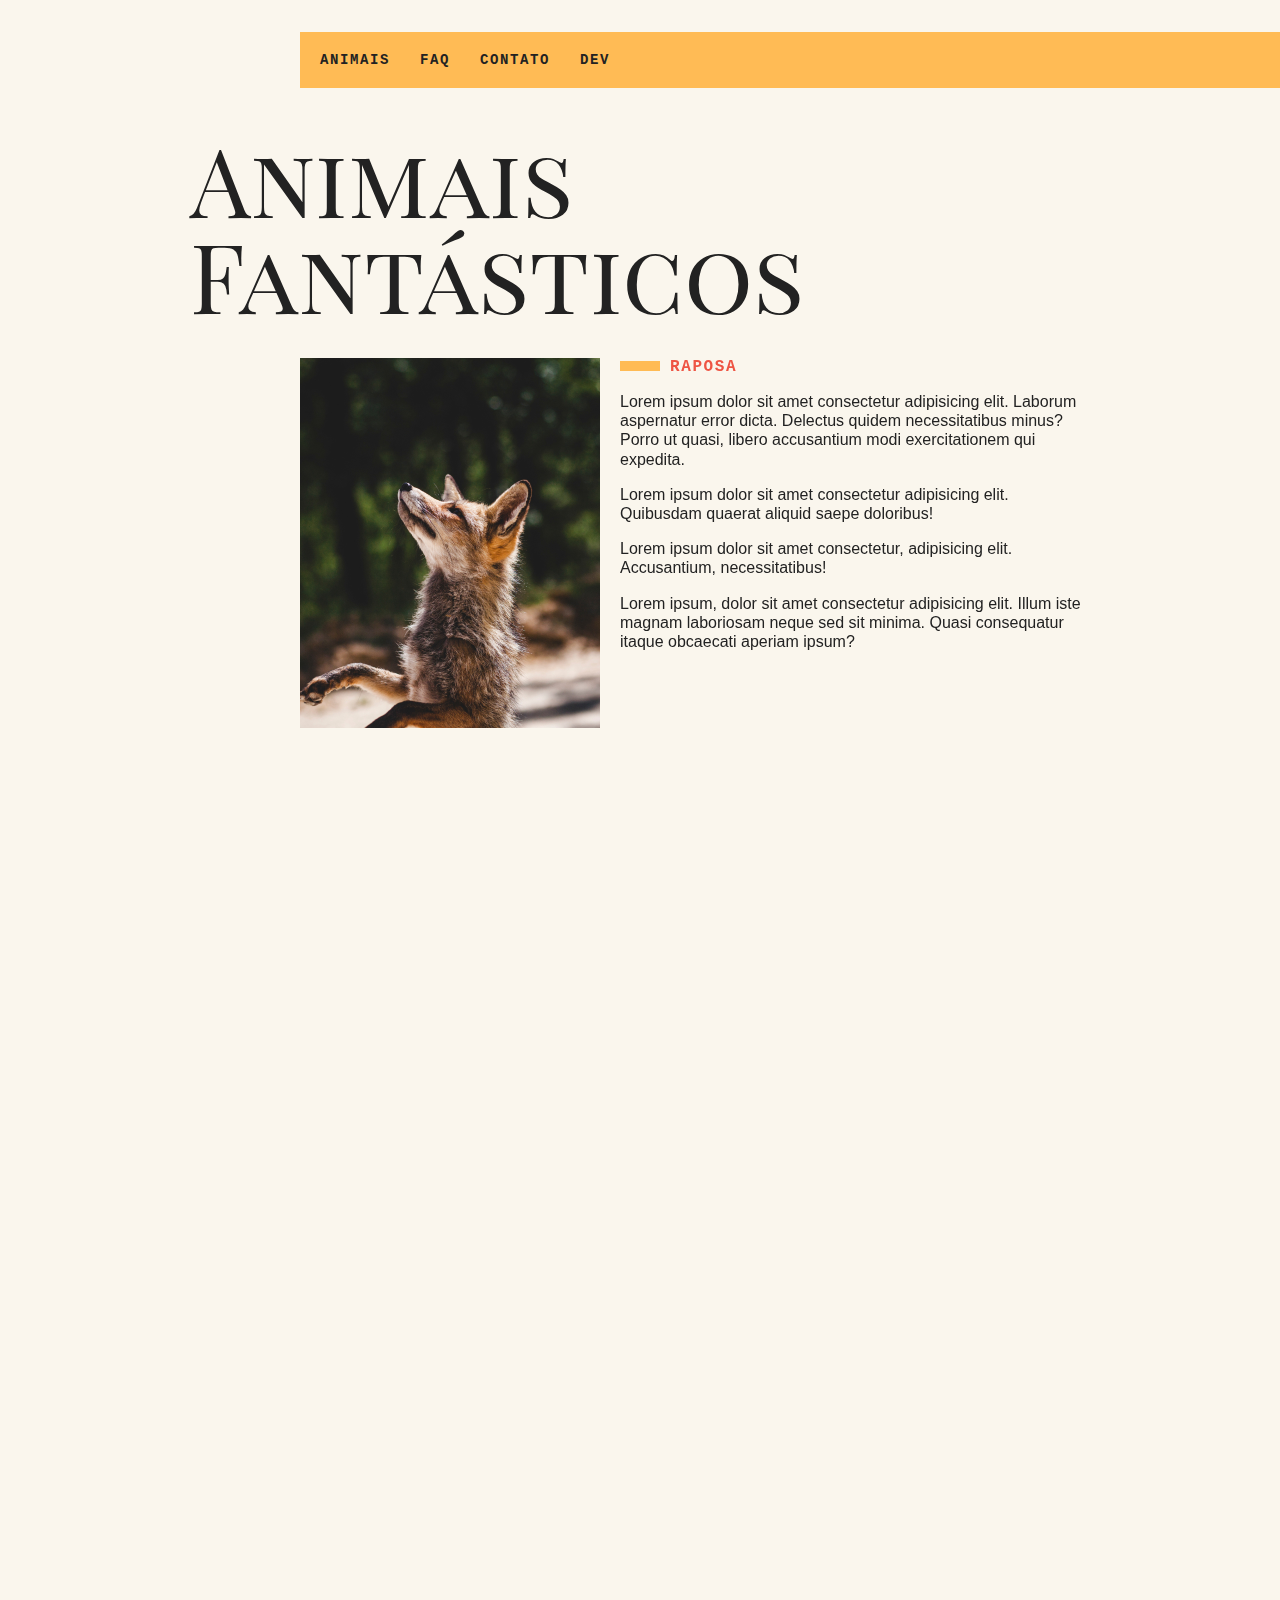
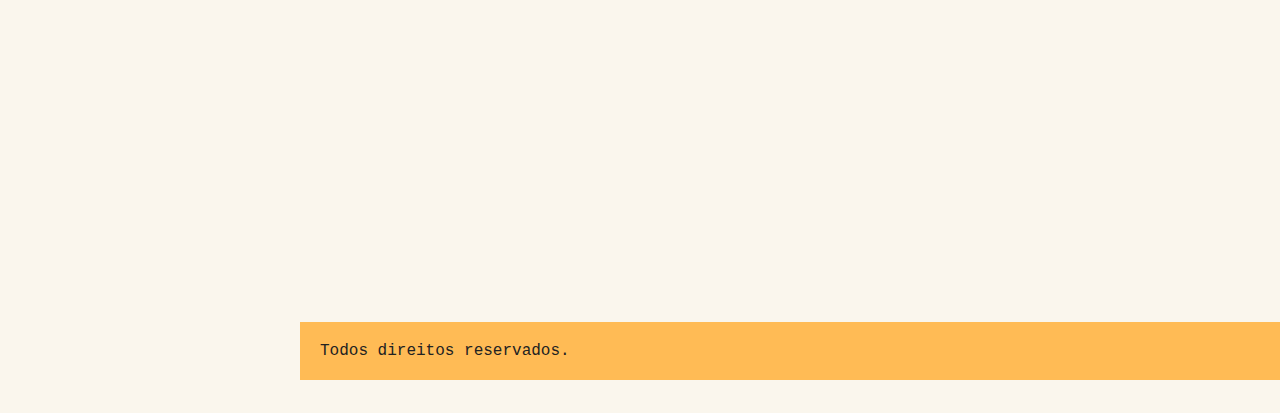
<file: 16 Scrooll effects/index.html>
<!DOCTYPE html>
<html lang="pt-br">
  <head>
    <meta charset="UTF-8" />
    <meta http-equiv="X-UA-Compatible" content="IE=edge" />
    <meta name="viewport" content="width=device-width, initial-scale=1.0" />
    <link rel="preconnect" href="https://fonts.googleapis.com" />
    <link rel="preconnect" href="https://fonts.gstatic.com" crossorigin />
    <link
      href="https://fonts.googleapis.com/css2?family=Playfair+Display+SC:wght@400;700;900&display=swap"
      rel="stylesheet"
    />
    <link rel="stylesheet" href="./css/style.css" />
    <script>
      document.documentElement.className += ' js'
    </script>
    <title>Animais Fantasticos</title>
  </head>
  <body>
    <nav class="menu js-menu">
      <ul>
        <li><a href="#animais">Animais</a></li>
        <li><a href="#faq">FAQ</a></li>
        <li><a href="#contato">Contato</a></li>
        <li><a href="https://www.facebook.com/rodrigo.gandhi">Dev</a></li>
      </ul>
    </nav>
    <section class="grid-section animais js-scroll" id="animais">
      <h1 class="titulo">Animais Fantásticos</h1>
      <ul class="animais-lista js-tab-menu">
        <li><img src="./img/imagem1.jpg" alt="animais" /></li>
        <li><img src="./img/imagem2.jpg" alt="animais" /></li>
        <li><img src="./img/imagem3.jpg" alt="animais" /></li>
        <li><img src="./img/imagem4.jpg" alt="animais" /></li>
        <li><img src="./img/imagem5.jpg" alt="animais" /></li>
        <li><img src="./img/imagem6.jpg" alt="animais" /></li>
      </ul>
      <div class="animais-descricao js-tab-content">
        <section>
          <h2>Raposa</h2>
          <p>
            Lorem ipsum dolor sit amet consectetur adipisicing elit. Laborum
            aspernatur error dicta. Delectus quidem necessitatibus minus? Porro
            ut quasi, libero accusantium modi exercitationem qui expedita.
          </p>
          <p>
            Lorem ipsum dolor sit amet consectetur adipisicing elit. Quibusdam
            quaerat aliquid saepe doloribus!
          </p>
          <p>
            Lorem ipsum dolor sit amet consectetur, adipisicing elit.
            Accusantium, necessitatibus!
          </p>
          <p>
            Lorem ipsum, dolor sit amet consectetur adipisicing elit. Illum iste
            magnam laboriosam neque sed sit minima. Quasi consequatur itaque
            obcaecati aperiam ipsum?
          </p>
        </section>
        <section>
          <h2>Esquilo</h2>
          <p>
            Lorem ipsum dolor sit amet consectetur adipisicing elit. Laborum
            aspernatur error dicta. Delectus quidem necessitatibus minus? Porro
            ut quasi, libero accusantium modi exercitationem qui expedita.
          </p>
          <p>
            Lorem ipsum dolor sit amet consectetur adipisicing elit. Quibusdam
            quaerat aliquid saepe doloribus!
          </p>
          <p>
            Lorem ipsum dolor sit amet consectetur, adipisicing elit.
            Accusantium, necessitatibus!
          </p>
          <p>
            Lorem ipsum, dolor sit amet consectetur adipisicing elit. Illum iste
            magnam laboriosam neque sed sit minima. Quasi consequatur itaque
            obcaecati aperiam ipsum?
          </p>
        </section>
        <section>
          <h2>Urso</h2>
          <p>
            Lorem ipsum dolor sit amet consectetur adipisicing elit. Laborum
            aspernatur error dicta. Delectus quidem necessitatibus minus? Porro
            ut quasi, libero accusantium modi exercitationem qui expedita.
          </p>
          <p>
            Lorem ipsum dolor sit amet consectetur adipisicing elit. Quibusdam
            quaerat aliquid saepe doloribus!
          </p>
          <p>
            Lorem ipsum dolor sit amet consectetur, adipisicing elit.
            Accusantium, necessitatibus!
          </p>
          <p>
            Lorem ipsum, dolor sit amet consectetur adipisicing elit. Illum iste
            magnam laboriosam neque sed sit minima. Quasi consequatur itaque
            obcaecati aperiam ipsum?
          </p>
        </section>
        <section>
          <h2>Lobo</h2>
          <p>
            Lorem ipsum dolor sit amet consectetur adipisicing elit. Laborum
            aspernatur error dicta. Delectus quidem necessitatibus minus? Porro
            ut quasi, libero accusantium modi exercitationem qui expedita.
          </p>
          <p>
            Lorem ipsum dolor sit amet consectetur adipisicing elit. Quibusdam
            quaerat aliquid saepe doloribus!
          </p>
          <p>
            Lorem ipsum dolor sit amet consectetur, adipisicing elit.
            Accusantium, necessitatibus!
          </p>
          <p>
            Lorem ipsum, dolor sit amet consectetur adipisicing elit. Illum iste
            magnam laboriosam neque sed sit minima. Quasi consequatur itaque
            obcaecati aperiam ipsum?
          </p>
        </section>
        <section>
          <h2>Macaco</h2>
          <p>
            Lorem ipsum dolor sit amet consectetur adipisicing elit. Laborum
            aspernatur error dicta. Delectus quidem necessitatibus minus? Porro
            ut quasi, libero accusantium modi exercitationem qui expedita.
          </p>
          <p>
            Lorem ipsum dolor sit amet consectetur adipisicing elit. Quibusdam
            quaerat aliquid saepe doloribus!
          </p>
          <p>
            Lorem ipsum dolor sit amet consectetur, adipisicing elit.
            Accusantium, necessitatibus!
          </p>
          <p>
            Lorem ipsum, dolor sit amet consectetur adipisicing elit. Illum iste
            magnam laboriosam neque sed sit minima. Quasi consequatur itaque
            obcaecati aperiam ipsum?
          </p>
        </section>
        <section>
          <h2>Leão</h2>
          <p>
            Lorem ipsum dolor sit amet consectetur adipisicing elit. Laborum
            aspernatur error dicta. Delectus quidem necessitatibus minus? Porro
            ut quasi, libero accusantium modi exercitationem qui expedita.
          </p>
          <p>
            Lorem ipsum dolor sit amet consectetur adipisicing elit. Quibusdam
            quaerat aliquid saepe doloribus!
          </p>
          <p>
            Lorem ipsum dolor sit amet consectetur, adipisicing elit.
            Accusantium, necessitatibus!
          </p>
          <p>
            Lorem ipsum, dolor sit amet consectetur adipisicing elit. Illum iste
            magnam laboriosam neque sed sit minima. Quasi consequatur itaque
            obcaecati aperiam ipsum?
          </p>
        </section>
      </div>
    </section>
    <section class="grid-section faq js-scroll" id="faq">
      <h1 class="titulo">FAQ</h1>
      <dl class="faq-lista js-accordion">
        <dt>Qual idade dos animais?</dt>
        <dd>
          Lorem ipsum dolor sit amet, consectetur adipisicing elit. Maxime
          laboriosam praesentium corporis nam et eum perspiciatis accusamus
          ipsum cupiditate ab.
        </dd>
        <dt>Eles são fantásticos?</dt>
        <dd>
          Lorem ipsum dolor sit amet consectetur adipisicing elit. Voluptatum
          veritatis reprehenderit, officiis ipsam voluptate ullam facere omnis
          vel, natus consequuntur asperiores repellendus ex iure, perspiciatis
          aspernatur voluptatibus ipsum facilis cum?
        </dd>
        <dt>Qual a diferença?</dt>
        <dd>
          Lorem ipsum, dolor sit amet consectetur adipisicing elit. Dolor ipsa
          exercitationem blanditiis quos.
        </dd>
        <dt>Como proteger?</dt>
        <dd>
          Lorem ipsum dolor sit amet, consectetur adipisicing elit. Consequuntur
          cupiditate eos modi? Labore beatae atque asperiores repudiandae at
          provident doloribus.
        </dd>
      </dl>
    </section>
    <section class="grid-section contato js-scroll" id="contato">
      <h1 class="titulo">Contato</h1>
      <div class="mapa">
        <img src="./img/mapa.png" alt="" class="mapa" />
      </div>
      <ul class="dados">
        <li>contato@contato.com.br</li>
        <li>+55 (99) 9 9999-9999</li>
        <li>Rua Saudade, n°69</li>
        <li>São Paulo - SP</li>
      </ul>
    </section>
    <footer class="copy">
      <p>Todos direitos reservados.</p>
    </footer>
    <script src="./script.js"></script>
  </body>
</html>
</file>
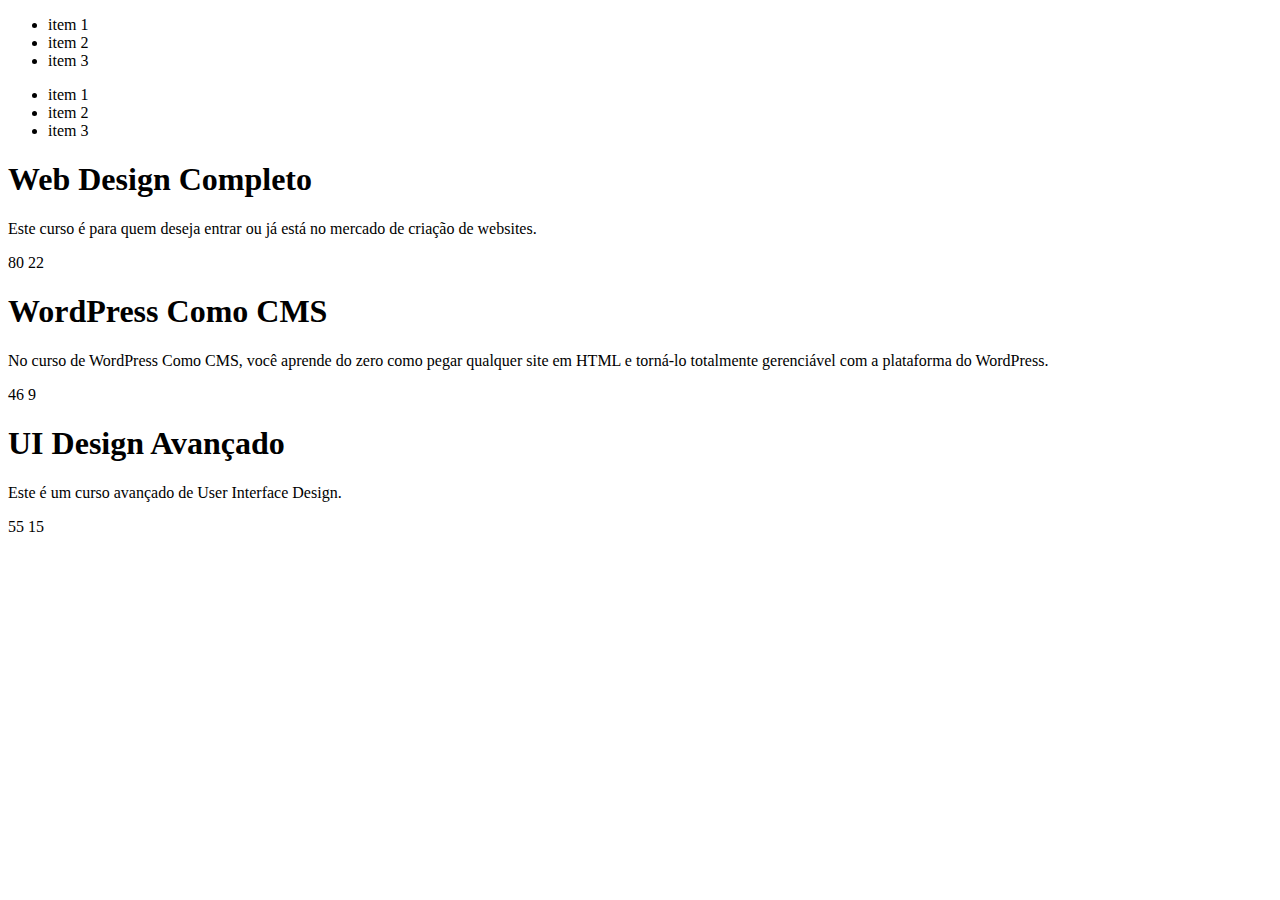
<file: 17 Avancado/index.html>
<!DOCTYPE html>
<html lang="pt-br">
  <head>
    <meta charset="UTF-8" />
    <meta http-equiv="X-UA-Compatible" content="IE=edge" />
    <meta name="viewport" content="width=device-width, initial-scale=1.0" />
    <title>Document</title>
  </head>
  <body>
    <ul>
      <li>item 1</li>
      <li>item 2</li>
      <li>item 3</li>
    </ul>
    <ul class="exercicio">
      <li>item 1</li>
      <li>item 2</li>
      <li>item 3</li>
    </ul>
    <section class="curso">
      <h1>Web Design Completo</h1>
      <p>
        Este curso é para quem deseja entrar ou já está no mercado de criação de
        websites.
      </p>
      <span class="aulas">80</span>
      <span class="horas">22</span>
    </section>
    <section class="curso">
      <h1>WordPress Como CMS</h1>
      <p>
        No curso de WordPress Como CMS, você aprende do zero como pegar qualquer
        site em HTML e torná-lo totalmente gerenciável com a plataforma do
        WordPress.
      </p>
      <span class="aulas">46</span>
      <span class="horas">9</span>
    </section>
    <section class="curso">
      <h1>UI Design Avançado</h1>
      <p>Este é um curso avançado de User Interface Design.</p>
      <span class="aulas">55</span>
      <span class="horas">15</span>
    </section>
  </body>
  <script src="array-interacao.js"></script>
</html>
</file>
<file: 10 ForEach e Arrow Function/css/style.css>
body,
h1,
h2,
h3,
h4,
h5,
h6,
ul,
li,
p,
dd,
dt {
  margin: 0px;
  padding: 0px;
}
img {
  display: block;
  max-width: 100%;
}
ul {
  list-style: none;
}
body {
  background-color: #faf6ed;
  color: #222;
  -webkit-font-smoothing: antialiased;
  display: grid;
  /*1 fr significa 1 fracao do que sobrar*/
  grid-template-columns: 1fr 120px minmax(300px, 800px) 1fr;
}

.menu {
  /*aqui diz q o menu ira da 3 linha 3 da coluna ate a 5 */
  grid-column: 3 / 5;
  margin-top: 2rem;
  margin-bottom: 2em;
  background-color: #fb5;
}
.menu ul {
  display: flex;
  flex-wrap: wrap;
  padding: 10px;
}
.menu ul li a {
  display: block;
  padding: 10px;
  margin-right: 10px;
  color: #222;
  text-decoration: none;
  font-family: 'IBM Plex Mono', monospace;
  font-weight: bold;
  text-transform: uppercase;
  font-size: 0.875rem;
  letter-spacing: 0.1rem;
}
.grid-section {
  grid-column: 2/4;
  width: 100%;
  box-sizing: border-box;
  padding: 10px;
  display: grid;
  grid-template-columns: 90px 300px 1fr;
  grid-gap: 20px;
  margin-bottom: 4rem;
}
.titulo {
  font-family: 'Playfair Display SC', georgia;
  font-size: 6rem;
  line-height: 1;
  font-weight: 400;
  margin-bottom: 1rem;
  grid-column: 1/4;
}
.animais h2 {
  font-family: 'IBM Plex Mono', monospace;
  font-size: 1rem;
  text-transform: uppercase;
  letter-spacing: 0.1rem;
  margin-bottom: 1rem;
  color: #e54;
}
.animais h2::before {
  content: '';
  display: inline-block;
  width: 40px;
  height: 10px;
  margin-right: 10px;
  background: #fb5;
}
.animais p {
  font-family: Helvetica, Arial;
  line-height: 1.2;
  margin-bottom: 1rem;
}
.animais-lista {
  height: 370px;
  overflow-y: scroll;
  grid-column: 2;
}
.animais-lista::-webkit-scrollbar {
  width: 18px;
}
.animais-lista::-webkit-scrollbar-thumb {
  background-color: #fb5;
  border-left: 4px solid #faf6ed;
  border-right: 4px solid #faf6ed;
}
.animais-lista::-webkit-scrollbar-track {
  background: #faf6ed;
}
.animais-descricao {
  grid-column: 3;
}
.animais-descricao section {
  margin-bottom: 3rem;
}
.faq-lista {
  grid-column: 2 / 4;
}
.faq-lista dt {
  font-family: 'IBM Plex Mono', monospace;
  font-weight: bold;
  margin-top: 2rem;
  margin-bottom: 0.5rem;
  color: #e54;
}
.faq-lista dt::before {
  content: '';
  display: inline-block;
  width: 20px;
  height: 10px;
  margin-right: 10px;
}
.faq-lista dd {
  font-family: Helvetica, Arial;
  margin-bottom: 0.5rem;
  margin-left: 30px;
}
.mapa {
  grid-column: 2;
}
.dados {
  grid-column: 3;
}
.dados li {
  margin-bottom: 1rem;
  font-family: Helvetica, Arial;
}
.dados li::before {
  content: '';
  display: inline-block;
  width: 15px;
  height: 10px;
  margin-right: 5px;
  background: #fb5;
}
.copy {
  grid-column: 3/5;
  margin-bottom: 2rem;
  background: #fb5;
}
.copy p {
  padding: 20px;
  font-family: 'IBM Mono Plex', monospace;
}

@media (max-width: 700px) {
  body {
    grid-template-columns: 1fr;
  }
  .menu,
  .grid-section,
  .copy {
    grid-column: 1;
  }
  .grid-section {
    grid-template-columns: 100px 1fr;
    grid-gap: 10px;
  }
  .animais-lista {
    grid-column: 1;
  }
  .faq-lista,
  .dados,
  .mapa {
    grid-column: 1/3;
  }
  .grid-section h1 {
    font-size: 3rem;
  }
  .menu {
    margin-top: 0px;
  }
  .copy {
    margin-bottom: 0px;
  }
}
</file>
<file: 11 classes e atributos/css/style.css>
body,
h1,
h2,
h3,
h4,
h5,
h6,
ul,
li,
p,
dd,
dt {
  margin: 0px;
  padding: 0px;
}
img {
  display: block;
  max-width: 100%;
}
ul {
  list-style: none;
}
body {
  background-color: #faf6ed;
  color: #222;
  -webkit-font-smoothing: antialiased;
  display: grid;
  /*1 fr significa 1 fracao do que sobrar*/
  grid-template-columns: 1fr 120px minmax(300px, 800px) 1fr;
}

.menu {
  /*aqui diz q o menu ira da 3 linha 3 da coluna ate a 5 */
  grid-column: 3 / 5;
  margin-top: 2rem;
  margin-bottom: 2em;
  background-color: #fb5;
}
.menu ul {
  display: flex;
  flex-wrap: wrap;
  padding: 10px;
}
.menu ul li a {
  display: block;
  padding: 10px;
  margin-right: 10px;
  color: #222;
  text-decoration: none;
  font-family: 'IBM Plex Mono', monospace;
  font-weight: bold;
  text-transform: uppercase;
  font-size: 0.875rem;
  letter-spacing: 0.1rem;
}
.grid-section {
  grid-column: 2/4;
  width: 100%;
  box-sizing: border-box;
  padding: 10px;
  display: grid;
  grid-template-columns: 90px 300px 1fr;
  grid-gap: 20px;
  margin-bottom: 4rem;
}
.titulo {
  font-family: 'Playfair Display SC', georgia;
  font-size: 6rem;
  line-height: 1;
  font-weight: 400;
  margin-bottom: 1rem;
  grid-column: 1/4;
}
.animais h2 {
  font-family: 'IBM Plex Mono', monospace;
  font-size: 1rem;
  text-transform: uppercase;
  letter-spacing: 0.1rem;
  margin-bottom: 1rem;
  color: #e54;
}
.animais h2::before {
  content: '';
  display: inline-block;
  width: 40px;
  height: 10px;
  margin-right: 10px;
  background: #fb5;
}
.animais p {
  font-family: Helvetica, Arial;
  line-height: 1.2;
  margin-bottom: 1rem;
}
.animais-lista {
  height: 370px;
  overflow-y: scroll;
  grid-column: 2;
}
.animais-lista::-webkit-scrollbar {
  width: 18px;
}
.animais-lista::-webkit-scrollbar-thumb {
  background-color: #fb5;
  border-left: 4px solid #faf6ed;
  border-right: 4px solid #faf6ed;
}
.animais-lista::-webkit-scrollbar-track {
  background: #faf6ed;
}
.animais-descricao {
  grid-column: 3;
}
.animais-descricao section {
  margin-bottom: 3rem;
}
.faq-lista {
  grid-column: 2 / 4;
}
.faq-lista dt {
  font-family: 'IBM Plex Mono', monospace;
  font-weight: bold;
  margin-top: 2rem;
  margin-bottom: 0.5rem;
  color: #e54;
}
.faq-lista dt::before {
  content: '';
  display: inline-block;
  width: 20px;
  height: 10px;
  margin-right: 10px;
}
.faq-lista dd {
  font-family: Helvetica, Arial;
  margin-bottom: 0.5rem;
  margin-left: 30px;
}
.mapa {
  grid-column: 2;
}
.dados {
  grid-column: 3;
}
.dados li {
  margin-bottom: 1rem;
  font-family: Helvetica, Arial;
}
.dados li::before {
  content: '';
  display: inline-block;
  width: 15px;
  height: 10px;
  margin-right: 5px;
  background: #fb5;
}
.copy {
  grid-column: 3/5;
  margin-bottom: 2rem;
  background: #fb5;
}
.copy p {
  padding: 20px;
  font-family: 'IBM Mono Plex', monospace;
}

@media (max-width: 700px) {
  body {
    grid-template-columns: 1fr;
  }
  .menu,
  .grid-section,
  .copy {
    grid-column: 1;
  }
  .grid-section {
    grid-template-columns: 100px 1fr;
    grid-gap: 10px;
  }
  .animais-lista {
    grid-column: 1;
  }
  .faq-lista,
  .dados,
  .mapa {
    grid-column: 1/3;
  }
  .grid-section h1 {
    font-size: 3rem;
  }
  .menu {
    margin-top: 0px;
  }
  .copy {
    margin-bottom: 0px;
  }
}
</file>
<file: 15 Tabs e accordion/css/style.css>
body,
h1,
h2,
h3,
h4,
h5,
h6,
ul,
li,
p,
dd,
dt {
  margin: 0px;
  padding: 0px;
}
img {
  display: block;
  max-width: 100%;
}
ul {
  list-style: none;
}
body {
  background-color: #faf6ed;
  color: #222;
  -webkit-font-smoothing: antialiased;
  display: grid;
  /*1 fr significa 1 fracao do que sobrar*/
  grid-template-columns: 1fr 120px minmax(300px, 800px) 1fr;
}

.menu {
  /*aqui diz q o menu ira da 3 linha 3 da coluna ate a 5 */
  grid-column: 3 / 5;
  margin-top: 2rem;
  margin-bottom: 2em;
  background-color: #fb5;
}
.menu ul {
  display: flex;
  flex-wrap: wrap;
  padding: 10px;
}
.menu ul li a {
  display: block;
  padding: 10px;
  margin-right: 10px;
  color: #222;
  text-decoration: none;
  font-family: 'IBM Plex Mono', monospace;
  font-weight: bold;
  text-transform: uppercase;
  font-size: 0.875rem;
  letter-spacing: 0.1rem;
}
.grid-section {
  grid-column: 2/4;
  width: 100%;
  box-sizing: border-box;
  padding: 10px;
  display: grid;
  grid-template-columns: 90px 300px 1fr;
  grid-gap: 20px;
  margin-bottom: 4rem;
}
.titulo {
  font-family: 'Playfair Display SC', georgia;
  font-size: 6rem;
  line-height: 1;
  font-weight: 400;
  margin-bottom: 1rem;
  grid-column: 1/4;
}
.animais h2 {
  font-family: 'IBM Plex Mono', monospace;
  font-size: 1rem;
  text-transform: uppercase;
  letter-spacing: 0.1rem;
  margin-bottom: 1rem;
  color: #e54;
}
.animais h2::before {
  content: '';
  display: inline-block;
  width: 40px;
  height: 10px;
  margin-right: 10px;
  background: #fb5;
}
.animais p {
  font-family: Helvetica, Arial;
  line-height: 1.2;
  margin-bottom: 1rem;
}
.animais-lista {
  height: 370px;
  overflow-y: scroll;
  grid-column: 2;
}
.animais-lista::-webkit-scrollbar {
  width: 18px;
}
.animais-lista::-webkit-scrollbar-thumb {
  background-color: #fb5;
  border-left: 4px solid #faf6ed;
  border-right: 4px solid #faf6ed;
}
.animais-lista::-webkit-scrollbar-track {
  background: #faf6ed;
}
.animais-lista li {
  cursor: pointer;
}
.animais-descricao {
  grid-column: 3;
}
.animais-descricao section {
  margin-bottom: 3rem;
}
.js .js-tab-content section {
  display: none;
}
.js-tab-content section.ativo {
  display: block;
  animation: show 0.5s forwards;
}
@keyframes show {
  from {
    opacity: 0;
    transform: translate3d(-30px, 0, 0);
  }
  to {
    opacity: 1;
    transform: translate3d(0, 0, 0);
  }
}
.faq-lista {
  grid-column: 2 / 4;
}
.faq-lista dt {
  font-family: 'IBM Plex Mono', monospace;
  font-weight: bold;
  margin-top: 2rem;
  margin-bottom: 0.5rem;
  color: #e54;
}
.faq-lista dt::before {
  content: '';
  display: inline-block;
  width: 20px;
  height: 10px;
  margin-right: 10px;
}
.faq-lista dd {
  font-family: Helvetica, Arial;
  margin-bottom: 0.5rem;
  margin-left: 30px;
}
.js .js-accordion dd {
  display: none;
}
.js-accordion dt::after {
  content: '🡇';
  margin-left: 8px;
}
.js-accordion dt.ativo::after {
  content: '🡅';
}
.js-accordion dt:hover {
  cursor: pointer;
}
.js-accordion dd.ativo {
  display: block;
  animation: slideDown 0.5s forwards;
}
@keyframes slideDown {
  from {
    opacity: 0;
    max-height: 0;
  }
  to {
    opacity: 1;
    max-height: 200px;
  }
}
.mapa {
  grid-column: 2;
}
.dados {
  grid-column: 3;
}
.dados li {
  margin-bottom: 1rem;
  font-family: Helvetica, Arial;
}
.dados li::before {
  content: '';
  display: inline-block;
  width: 15px;
  height: 10px;
  margin-right: 5px;
  background: #fb5;
}
.copy {
  grid-column: 3/5;
  margin-bottom: 2rem;
  background: #fb5;
}
.copy p {
  padding: 20px;
  font-family: 'IBM Mono Plex', monospace;
}

@media (max-width: 700px) {
  body {
    grid-template-columns: 1fr;
  }
  .menu,
  .grid-section,
  .copy {
    grid-column: 1;
  }
  .grid-section {
    grid-template-columns: 100px 1fr;
    grid-gap: 10px;
  }
  .animais-lista {
    grid-column: 1;
  }
  .faq-lista,
  .dados,
  .mapa {
    grid-column: 1/3;
  }
  .grid-section h1 {
    font-size: 3rem;
  }
  .menu {
    margin-top: 0px;
  }
  .copy {
    margin-bottom: 0px;
  }
}
</file>
<file: 16 Scrooll effects/css/style.css>
body,
h1,
h2,
h3,
h4,
h5,
h6,
ul,
li,
p,
dd,
dt {
  margin: 0px;
  padding: 0px;
}
img {
  display: block;
  max-width: 100%;
}
ul {
  list-style: none;
}
body {
  background-color: #faf6ed;
  color: #222;
  -webkit-font-smoothing: antialiased;
  display: grid;
  /*1 fr significa 1 fracao do que sobrar*/
  grid-template-columns: 1fr 120px minmax(300px, 800px) 1fr;
}
.js .js-scroll {
  opacity: 0;
  transform: translate3d(-30px, 0, 0);
  transition: 0.3s;
}
.js .js-scroll.animar {
  opacity: 1;
  transform: translate3d(0, 0, 0);
}
.menu {
  /*aqui diz q o menu ira da 3 linha 3 da coluna ate a 5 */
  grid-column: 3 / 5;
  margin-top: 2rem;
  margin-bottom: 2em;
  background-color: #fb5;
}
.menu ul {
  display: flex;
  flex-wrap: wrap;
  padding: 10px;
}
.menu ul li a {
  display: block;
  padding: 10px;
  margin-right: 10px;
  color: #222;
  text-decoration: none;
  font-family: 'IBM Plex Mono', monospace;
  font-weight: bold;
  text-transform: uppercase;
  font-size: 0.875rem;
  letter-spacing: 0.1rem;
}
.grid-section {
  grid-column: 2/4;
  width: 100%;
  box-sizing: border-box;
  padding: 10px;
  display: grid;
  grid-template-columns: 90px 300px 1fr;
  grid-gap: 20px;
  margin-bottom: 4rem;
}
.titulo {
  font-family: 'Playfair Display SC', georgia;
  font-size: 6rem;
  line-height: 1;
  font-weight: 400;
  margin-bottom: 1rem;
  grid-column: 1/4;
}
.animais h2 {
  font-family: 'IBM Plex Mono', monospace;
  font-size: 1rem;
  text-transform: uppercase;
  letter-spacing: 0.1rem;
  margin-bottom: 1rem;
  color: #e54;
}
.animais h2::before {
  content: '';
  display: inline-block;
  width: 40px;
  height: 10px;
  margin-right: 10px;
  background: #fb5;
}
.animais p {
  font-family: Helvetica, Arial;
  line-height: 1.2;
  margin-bottom: 1rem;
}
.animais-lista {
  height: 370px;
  overflow-y: scroll;
  grid-column: 2;
}
.animais-lista::-webkit-scrollbar {
  width: 18px;
}
.animais-lista::-webkit-scrollbar-thumb {
  background-color: #fb5;
  border-left: 4px solid #faf6ed;
  border-right: 4px solid #faf6ed;
}
.animais-lista::-webkit-scrollbar-track {
  background: #faf6ed;
}
.animais-lista li {
  cursor: pointer;
}
.animais-descricao {
  grid-column: 3;
}
.animais-descricao section {
  margin-bottom: 3rem;
}
.js .js-tab-content section {
  display: none;
}
.js-tab-content section.ativo {
  display: block;
  animation: show 0.5s forwards;
}
@keyframes show {
  from {
    opacity: 0;
    transform: translate3d(-30px, 0, 0);
  }
  to {
    opacity: 1;
    transform: translate3d(0, 0, 0);
  }
}
.faq-lista {
  grid-column: 2 / 4;
}
.faq-lista dt {
  font-family: 'IBM Plex Mono', monospace;
  font-weight: bold;
  margin-top: 2rem;
  margin-bottom: 0.5rem;
  color: #e54;
}
.faq-lista dt::before {
  content: '';
  display: inline-block;
  width: 20px;
  height: 10px;
  margin-right: 10px;
}
.faq-lista dd {
  font-family: Helvetica, Arial;
  margin-bottom: 0.5rem;
  margin-left: 30px;
}
.js .js-accordion dd {
  display: none;
}
.js-accordion dt::after {
  content: '🡇';
  margin-left: 8px;
}
.js-accordion dt.ativo::after {
  content: '🡅';
}
.js-accordion dt:hover {
  cursor: pointer;
}
.js-accordion dd.ativo {
  display: block;
  animation: slideDown 0.5s forwards;
}
@keyframes slideDown {
  from {
    opacity: 0;
    max-height: 0;
  }
  to {
    opacity: 1;
    max-height: 200px;
  }
}
.mapa {
  grid-column: 2;
}
.dados {
  grid-column: 3;
}
.dados li {
  margin-bottom: 1rem;
  font-family: Helvetica, Arial;
}
.dados li::before {
  content: '';
  display: inline-block;
  width: 15px;
  height: 10px;
  margin-right: 5px;
  background: #fb5;
}
.copy {
  grid-column: 3/5;
  margin-bottom: 2rem;
  background: #fb5;
}
.copy p {
  padding: 20px;
  font-family: 'IBM Mono Plex', monospace;
}

@media (max-width: 700px) {
  body {
    grid-template-columns: 1fr;
  }
  .menu,
  .grid-section,
  .copy {
    grid-column: 1;
  }
  .grid-section {
    grid-template-columns: 100px 1fr;
    grid-gap: 10px;
  }
  .animais-lista {
    grid-column: 1;
  }
  .faq-lista,
  .dados,
  .mapa {
    grid-column: 1/3;
  }
  .grid-section h1 {
    font-size: 3rem;
  }
  .menu {
    margin-top: 0px;
  }
  .copy {
    margin-bottom: 0px;
  }
}
</file>
